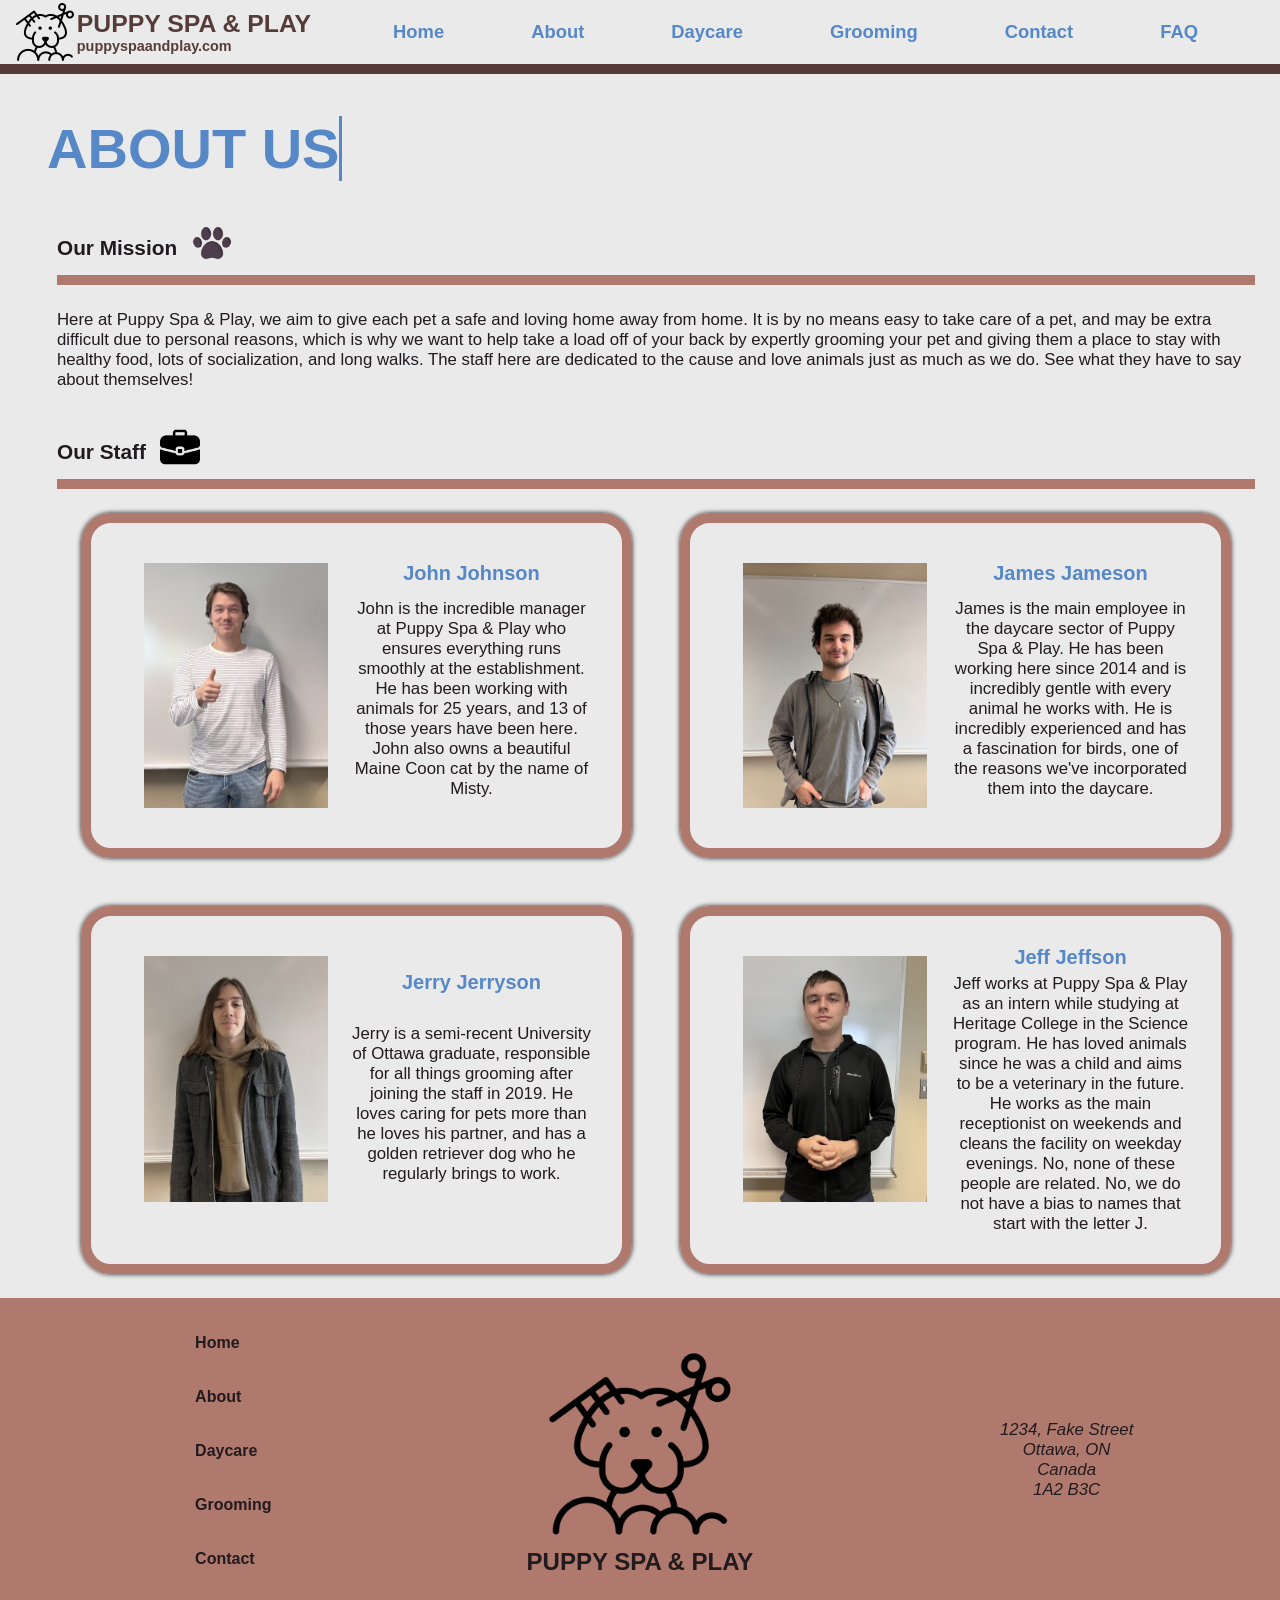
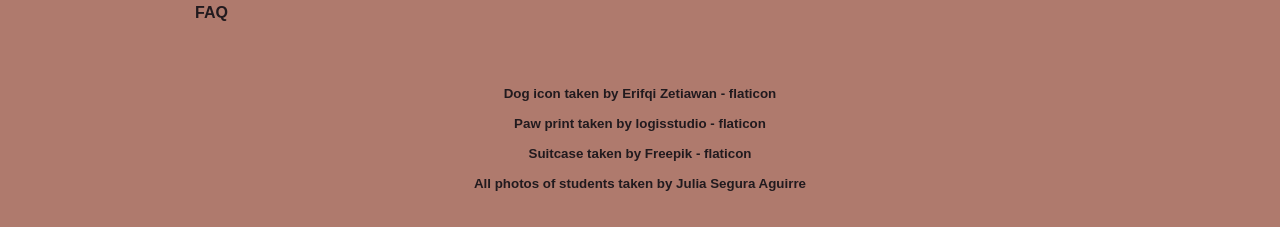
<file: about.html>
<!DOCTYPE html>
<html lang="en">
<head>
    <meta charset="UTF-8">
    <meta name="viewport" content="width=device-width, initial-scale=1.0">
    <link rel="stylesheet" href="./styles/site.css" type="text/css">
    <link rel="icon" href="favicon.ico" type="image/x-icon">
    <title>Puppy Spa & Play - About Us</title>
</head>
<body>
    <div id="topBar"> 
        <header>
            <img class="logo" src="./images/DogLogo.png" alt="Dog caricature being bathed" width="64" height="64">
            <div>
                <h1>PUPPY SPA & PLAY</h1>
                <h2>puppyspaandplay.com</h2>
            </div>
        </header>
        <nav>
            <ul>
                <li><a href="./index.html">Home</a></li>
                <li><a href="./about.html">About</a></li>
                <li><a href="./daycare.html">Daycare</a></li>
                <li><a href="./grooming.html">Grooming</a></li>
                <li><a href="./contact.html">Contact</a></li>
                <li><a href="./questions.html">FAQ</a></li>
            </ul>
        </nav>
        </div>
    <div class="typewriter">
        <h2 id="title" class="typewriter">ABOUT US</h2>
    </div>
    <main id="about">
        <section>
            <h3>Our Mission</h3>
            <img src="images/PawPrint.png" alt="A paw print" class="icon">
            <p>Here at Puppy Spa & Play, we aim to give each pet a safe and loving home away from home. 
                It is by no means easy to take care of a pet, and may be extra difficult due to personal reasons, 
                which is why we want to help take a load off of your back by expertly grooming your pet 
                and giving them a place to stay with healthy food, lots of socialization, and long walks. 
                The staff here are dedicated to the cause and love animals just as much as we do. 
                See what they have to say about themselves!</p>
        </section>
        <section>
            <div>
                <h3>Our Staff</h3>
                <img src="images/Suitcase.png" alt="a rectangular suitcase" class="icon">
            </div>
            <div class="staff">
                <h4>John Johnson</h4>
                <img src="images/John.jpeg" alt="A computer science student from cegep Heritage">
                <p>John is the incredible manager at Puppy Spa & Play who ensures everything runs smoothly at 
                    the establishment. He has been working with animals for 25 years, and 13 of those years 
                    have been here. John also owns a beautiful Maine Coon cat by the name of Misty.</p>
            </div>
            <div class="staff">
                <h4>James Jameson</h4>
                <img src="images/James.jpeg" alt="A computer science student from cegep Heritage">
                <p>James is the main employee in the daycare sector of Puppy Spa & Play. 
                    He has been working here since 2014 and is incredibly gentle with every animal 
                    he works with. He is incredibly experienced and has a fascination for birds, one 
                    of the reasons we've incorporated them into the daycare.</p>
            </div>
            <div class="staff">
                <h4>Jerry Jerryson</h4>
                <img src="images/Jerry.jpeg" alt="A computer science student from cegep Heritage">
                <p>Jerry is a semi-recent University of Ottawa graduate, responsible for all things 
                    grooming after joining the staff in 2019. He loves caring for pets more than he 
                    loves his partner, and has a golden retriever dog who he regularly brings to work.</p>
            </div>
            <div class="staff">
                <h4>Jeff Jeffson</h4>
                <img src="images/Jeff.jpeg" alt="A computer science student from cegep Heritage">
                <p>Jeff works at Puppy Spa & Play as an intern while studying at Heritage College in the 
                    Science program. He has loved animals since he was a child and aims to be a veterinary 
                    in the future. He works as the main receptionist on weekends and cleans the facility on 
                    weekday evenings. No, none of these people are related. No, we do not have a bias to names 
                    that start with the letter J.</p>
            </div>
        </section>
    </main>
    <footer class="gridByThree">
        <nav>
            <ul>
                <li><a href="./index.html">Home</a></li>
                <li><a href="./about.html">About</a></li>
                <li><a href="./daycare.html">Daycare</a></li>
                <li><a href="./grooming.html">Grooming</a></li>
                <li><a href="./contact.html">Contact</a></li>
                <li><a href="./questions.html">FAQ</a></li>
            </ul>
        </nav>
        <div>
            <img src="./images/DogLogo.png" alt="Dog caricature being bathed" width="200" height="200">
            <h2>PUPPY SPA & PLAY</h2>
        </div>
        <address>
            <p>
                1234, Fake Street<br>
                Ottawa, ON<br>
                Canada<br>
                1A2 B3C
            </p>
        </address>
        <small>
            <a href="https://www.flaticon.com/free-icon/dog_13702699">Dog icon taken by Erifqi Zetiawan - flaticon</a>
            <br><br>
            <a href="https://www.flaticon.com/free-icon/pets_9513711">Paw print taken by logisstudio - flaticon</a>
            <br><br>
            <a href="https://www.flaticon.com/free-icon/suitcase_903530">Suitcase taken by Freepik - flaticon</a>
            <br><br>
            All photos of students taken by Julia Segura Aguirre
        </small>
    </footer>
</body>
</html>
</file>
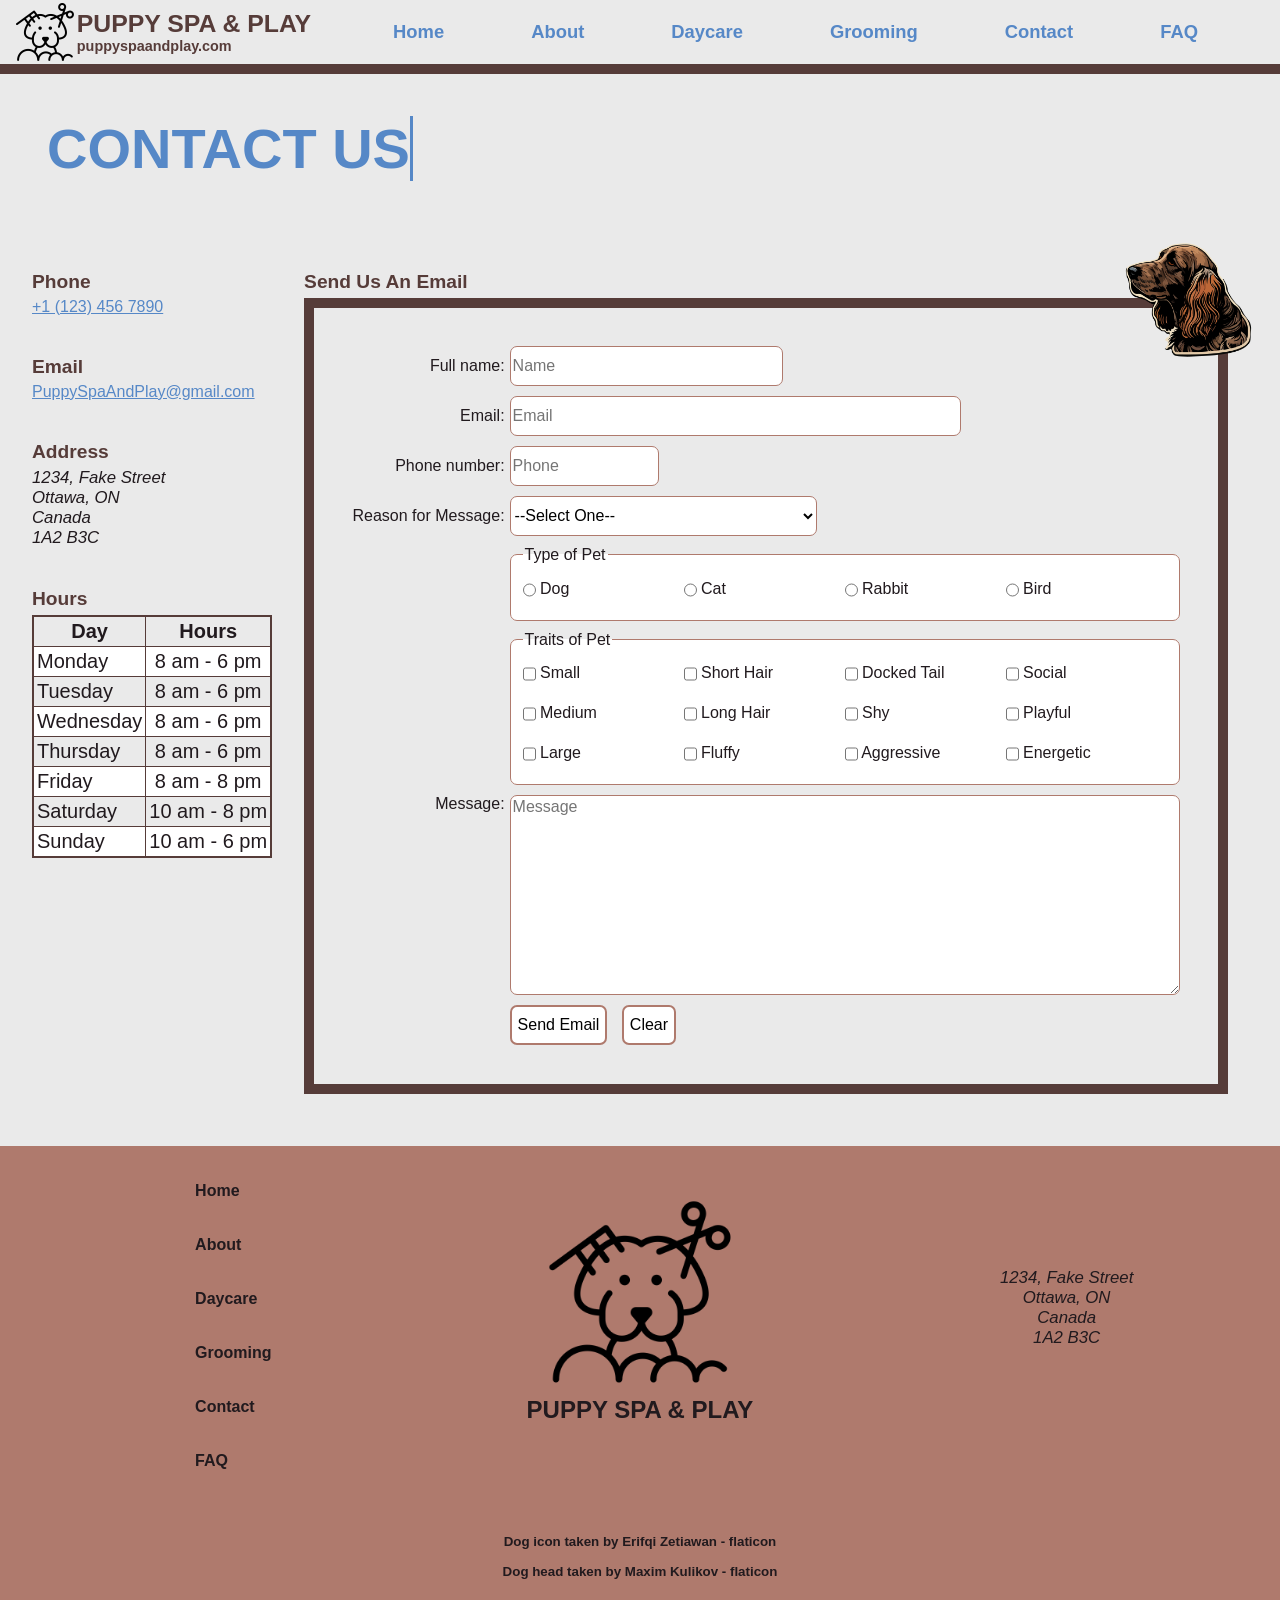
<file: contact.html>
<!DOCTYPE html>
<html lang="en">
<head>
    <meta charset="UTF-8">
    <meta name="viewport" content="width=device-width, initial-scale=1.0">
    <link rel="stylesheet" href="./styles/site.css" type="text/css">
    <link rel="icon" href="favicon.ico" type="image/x-icon">
    <title>Puppy Spa & Play - Conact Us</title>
</head>
<body>
    <div id="topBar"> 
        <header>
            <img class="logo" src="./images/DogLogo.png" alt="Dog caricature being bathed" width="64" height="64">
            <div>
                <h1>PUPPY SPA & PLAY</h1>
                <h2>puppyspaandplay.com</h2>
            </div>
        </header>
        <nav>
            <ul>
                <li><a href="./index.html">Home</a></li>
                <li><a href="./about.html">About</a></li>
                <li><a href="./daycare.html">Daycare</a></li>
                <li><a href="./grooming.html">Grooming</a></li>
                <li><a href="./contact.html">Contact</a></li>
                <li><a href="./questions.html">FAQ</a></li>
            </ul>
        </nav>
        </div>
    <div class="typewriter">
        <h2 id="title">CONTACT US</h2>
    </div>
    <main id="contact">
        <div>
            <section class="gridByTwo">
                <div>
                    <h4>Phone</h4>
                    <a href="tel:123-456-7890">+1 (123) 456 7890</a>
                </div>

                <div>
                    <h4>Email</h4>
                    <a href="mailto:PuppySpaAndPlay@gmail.com">PuppySpaAndPlay@gmail.com</a>
                </div>

                <div>
                    <h4>Address</h4>
                    <address>
                        <p>
                            1234, Fake Street<br>
                            Ottawa, ON<br>
                            Canada<br>
                            1A2 B3C
                        </p>
                    </address>
                </div>

                <div>
                    <h4>Hours</h4>
                    <table>
                        <tr>
                            <th>Day</th>
                            <th>Hours</th>
                        </tr>
                        <tr>
                            <td>Monday</td>
                            <td>8 am - 6 pm</td>
                        </tr>
                        <tr>
                            <td>Tuesday</td>
                            <td>8 am - 6 pm</td>
                        </tr>
                        <tr>
                            <td>Wednesday</td>
                            <td>8 am - 6 pm</td>
                        </tr>
                        <tr>
                            <td>Thursday</td>
                            <td>8 am - 6 pm</td>
                        </tr>
                        <tr>
                            <td>Friday</td>
                            <td>8 am - 8 pm</td>
                        </tr>
                        <tr>
                            <td>Saturday</td>
                            <td>10 am - 8 pm</td>
                        </tr>
                        <tr>
                            <td>Sunday</td>
                            <td>10 am - 6 pm</td>
                        </tr>
                    </table>
                </div>
            </section>

            <section>
                <h4>Send Us An Email</h4>
                <form method="get" action="#">
                    <label for="name">Full name</label>
                    <input type="text" name="name" id="name" size="30" maxlength="30" placeholder="Name">

                    <label for="email">Email</label>
                    <input type="email" name="email" id="email" size="50" maxlength="60" placeholder="Email">

                    <label for="phone">Phone number</label>
                    <input type="text" name="phone" id="phone" size="16" maxlength="16" placeholder="Phone">

                    <label for="reason">Reason for Message</label>
                    <select name="reason" id="reason">
                        <option>--Select One--</option>
                        <optgroup label="Booking">
                            <option value="grooming">Booking an appointment for grooming</option>
                            <option value="daycare">Booking an appointment for daycare</option>
                            <option value="cancel">Cancellation</option>
                        </optgroup>

                        <optgroup label="Questions/Concerns">
                            <option value="breed">Clarifying if a pet breed is accepted</option>
                            <option value="allergy">Pet allergies/accommodations</option>
                            <option value="private">Private rooms</option>
                            <option value="other">Other</option>
                        </optgroup>
                    </select>

                    <fieldset>
                        <legend>Type of Pet</legend>
                        <div>
                            <input type="radio" name="pet" id="dog">
                            <label for="dog">Dog</label>
                        </div>
                        <div>
                            <input type="radio" name="pet" id="cat">
                            <label for="cat">Cat</label>
                        </div>
                        <div>
                            <input type="radio" name="pet" id="rabbit">
                            <label for="rabbit">Rabbit</label>
                        </div>
                        <div>
                            <input type="radio" name="pet" id="bird">
                            <label for="bird">Bird</label>
                        </div>
                    </fieldset>

                    <fieldset>
                        <legend>Traits of Pet</legend>
                        <div>
                            <input type="checkbox" name="traits" id="small">
                            <label for="small">Small</label>
                            <br>
                            <input type="checkbox" name="traits" id="med">
                            <label for="med">Medium</label>
                            <br>
                            <input type="checkbox" name="traits" id="large">
                            <label for="large">Large</label>
                        </div>
                        <div>
                            <input type="checkbox" name="traits" id="short">
                            <label for="short">Short Hair</label>
                            <br>
                            <input type="checkbox" name="traits" id="long">
                            <label for="long">Long Hair</label>
                            <br>
                            <input type="checkbox" name="traits" id="fluffy">
                            <label for="fluffy">Fluffy</label>
                        </div>
                        <div>
                            <input type="checkbox" name="traits" id="tail">
                            <label for="tail">Docked Tail</label>
                            <br>
                            <input type="checkbox" name="traits" id="shy">
                            <label for="shy">Shy</label>
                            <br>
                            <input type="checkbox" name="traits" id="agro">
                            <label for="agro">Aggressive</label>
                        </div>
                        <div>
                            <input type="checkbox" name="traits" id="social">
                            <label for="social">Social</label>
                            <br>
                            <input type="checkbox" name="traits" id="play">
                            <label for="play">Playful</label>
                            <br>
                            <input type="checkbox" name="traits" id="energy">
                            <label for="energy">Energetic</label>
                        </div>
                    </fieldset>

                    <label for="message">Message</label>
                    <textarea name="message" id="message" placeholder="Message"></textarea>

                    <div id="actions">
                        <input type="submit" value="Send Email">
                        <input type="reset" value="Clear">
                    </div>
                </form>
                <img src="images/DogHead.png" alt="The head of a brown dog.">
            </section>
        </div>
    </main>
    <footer class="gridByThree">
        <nav>
            <ul>
                <li><a href="./index.html">Home</a></li>
                <li><a href="./about.html">About</a></li>
                <li><a href="./daycare.html">Daycare</a></li>
                <li><a href="./grooming.html">Grooming</a></li>
                <li><a href="./contact.html">Contact</a></li>
                <li><a href="./questions.html">FAQ</a></li>
            </ul>
        </nav>
        <div>
            <img src="./images/DogLogo.png" alt="Dog caricature being bathed" width="200" height="200">
            <h2>PUPPY SPA & PLAY</h2>
        </div>
        <address>
            <p>
                1234, Fake Street<br>
                Ottawa, ON<br>
                Canada<br>
                1A2 B3C
            </p>
        </address>
        <small>
            <a href="https://www.flaticon.com/free-icon/dog_13702699">Dog icon taken by Erifqi Zetiawan - flaticon</a>
            <br><br>
            <a href="https://www.flaticon.com/free-icon/dog_15996291">Dog head taken by Maxim Kulikov - flaticon</a>
        </small>
    </footer>
</body>
</html>
</file>
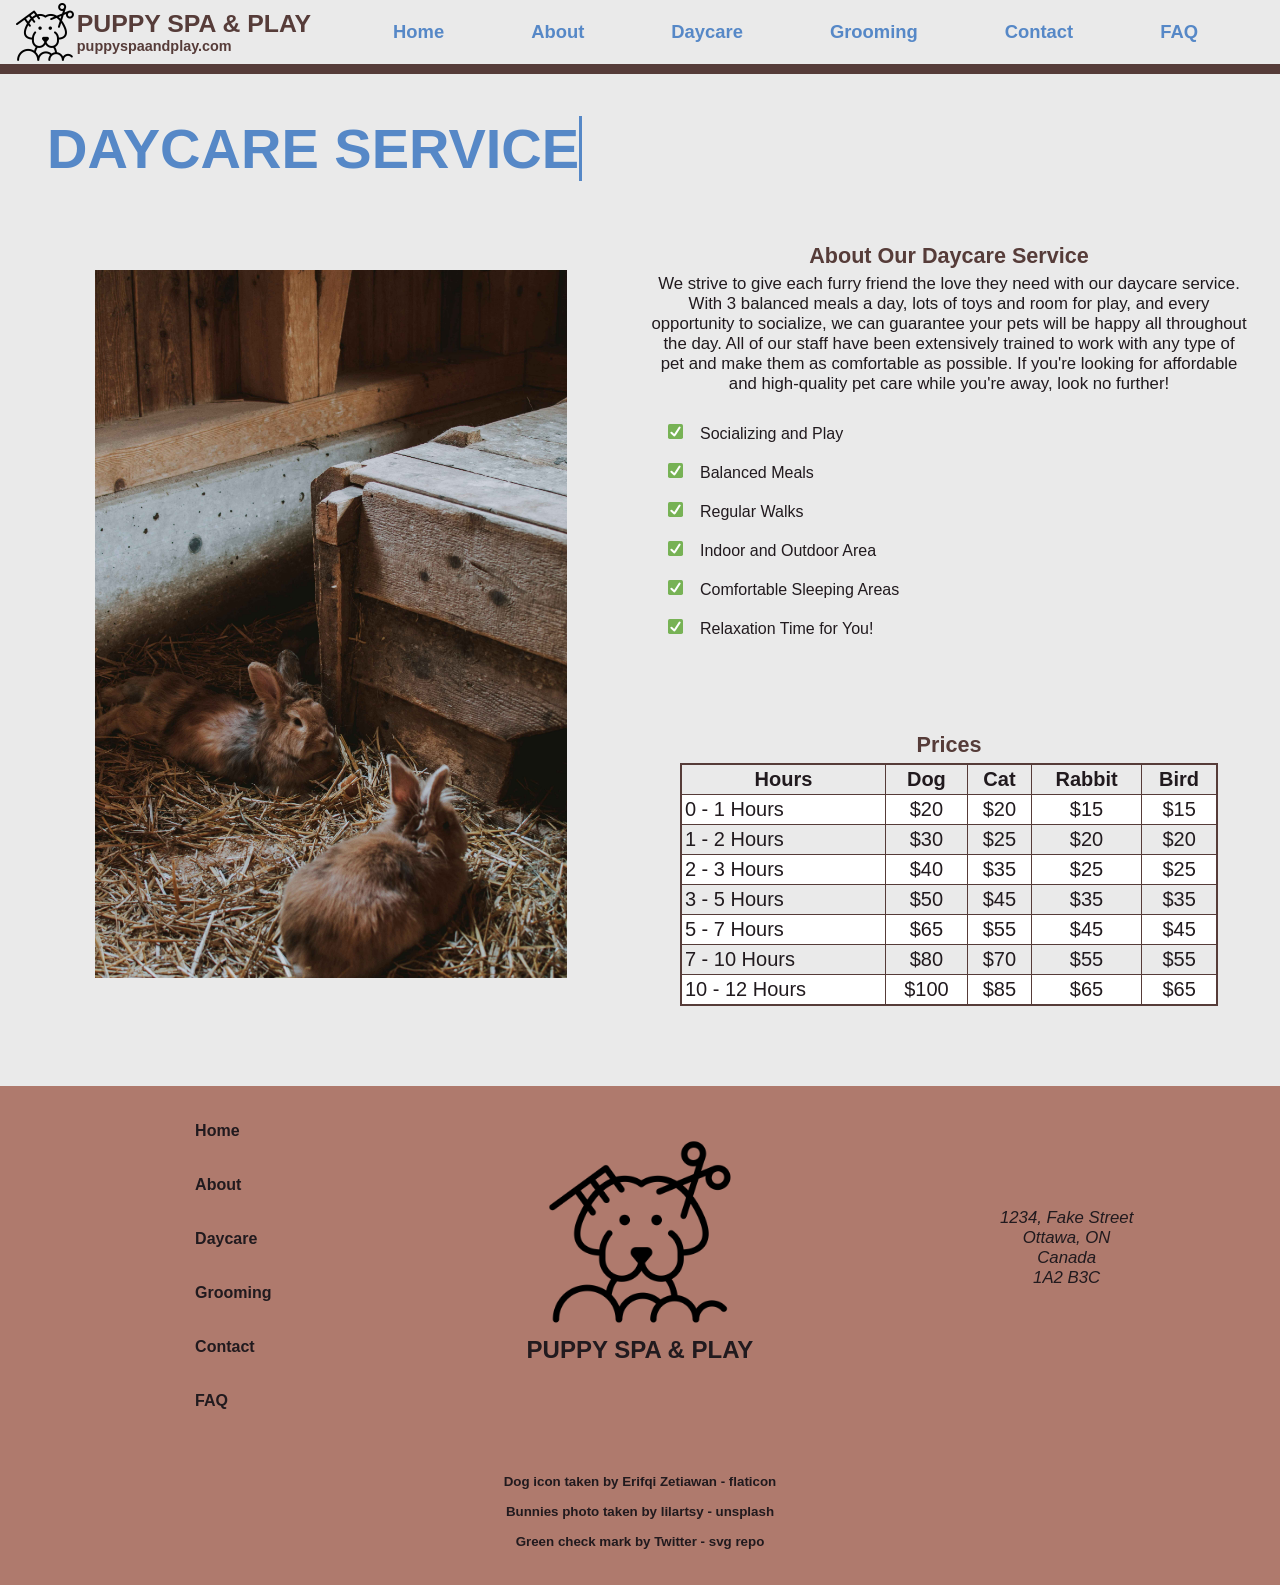
<file: daycare.html>
<!DOCTYPE html>
<html lang="en">
<head>
    <meta charset="UTF-8">
    <meta name="viewport" content="width=device-width, initial-scale=1.0">
    <link rel="stylesheet" href="./styles/site.css" type="text/css">
    <link rel="icon" href="favicon.ico" type="image/x-icon">
    <title>Puppy Spa & Play - Daycare</title>
</head>
<body>
    <div id="topBar"> 
        <header>
            <img class="logo" src="./images/DogLogo.png" alt="Dog caricature being bathed" width="64" height="64">
            <div>
                <h1>PUPPY SPA & PLAY</h1>
                <h2>puppyspaandplay.com</h2>
            </div>
        </header>
        <nav>
            <ul>
                <li><a href="./index.html">Home</a></li>
                <li><a href="./about.html">About</a></li>
                <li><a href="./daycare.html">Daycare</a></li>
                <li><a href="./grooming.html">Grooming</a></li>
                <li><a href="./contact.html">Contact</a></li>
                <li><a href="./questions.html">FAQ</a></li>
            </ul>
        </nav>
        </div>
    <div class="typewriter">
        <h2 id="title">DAYCARE SERVICE</h2>
    </div>
    <main id="daycare" class="gridByTwo services">
            <section>
                <h4>About Our Daycare Service</h4>
                <p>
                    We strive to give each furry friend the love they need with our daycare service. With 3 
                    balanced meals a day, lots of toys and room for play, and every opportunity to socialize, 
                    we can guarantee your pets will be happy all throughout the day. All of our staff have been 
                    extensively trained to work with any type of pet and make them as comfortable as possible. 
                    If you're looking for affordable and high-quality pet care while you're away, look no further!
                </p>
                <ul>
                    <li>Socializing and Play</li>
                    <li>Balanced Meals</li>
                    <li>Regular Walks</li>
                    <li>Indoor and Outdoor Area</li>
                    <li>Comfortable Sleeping Areas</li>
                    <li>Relaxation Time for You!</li>
                </ul>
            </section>
            <img src="./images/TwoRabbits.jpg" alt="Two rabbits lying down in a pen together." class="media">
            <section>
                <h4>Prices</h4>
                <table class="prices">
                    <tr>
                        <th>Hours</th>
                        <th>Dog</th>
                        <th>Cat</th>
                        <th>Rabbit</th>
                        <th>Bird</th>
                    </tr>
                    <tr>
                        <td>0 - 1 Hours</td>
                        <td>$20</td>
                        <td>$20</td>
                        <td>$15</td>
                        <td>$15</td>
                    </tr>
                    <tr>
                        <td>1 - 2 Hours</td>
                        <td>$30</td>
                        <td>$25</td>
                        <td>$20</td>
                        <td>$20</td>
                    </tr>
                    <tr>
                        <td>2 - 3 Hours</td>
                        <td>$40</td>
                        <td>$35</td>
                        <td>$25</td>
                        <td>$25</td>
                    </tr>
                    <tr>
                        <td>3 - 5 Hours</td>
                        <td>$50</td>
                        <td>$45</td>
                        <td>$35</td>
                        <td>$35</td>
                    </tr>
                    <tr>
                        <td>5 - 7 Hours</td>
                        <td>$65</td>
                        <td>$55</td>
                        <td>$45</td>
                        <td>$45</td>
                    </tr>
                    <tr>
                        <td>7 - 10 Hours</td>
                        <td>$80</td>
                        <td>$70</td>
                        <td>$55</td>
                        <td>$55</td>
                    </tr>
                    <tr>
                        <td>10 - 12 Hours</td>
                        <td>$100</td>
                        <td>$85</td>
                        <td>$65</td>
                        <td>$65</td>
                    </tr>
                </table>
            </section>
    </main>
    <footer class="gridByThree">
        <nav>
            <ul>
                <li><a href="./index.html">Home</a></li>
                <li><a href="./about.html">About</a></li>
                <li><a href="./daycare.html">Daycare</a></li>
                <li><a href="./grooming.html">Grooming</a></li>
                <li><a href="./contact.html">Contact</a></li>
                <li><a href="./questions.html">FAQ</a></li>
            </ul>
        </nav>
        <div>
            <img src="./images/DogLogo.png" alt="Dog caricature being bathed" width="200" height="200">
            <h2>PUPPY SPA & PLAY</h2>
        </div>
        <address>
            <p>
                1234, Fake Street<br>
                Ottawa, ON<br>
                Canada<br>
                1A2 B3C
            </p>
        </address>
        <small>
            <a href="https://www.flaticon.com/free-icon/dog_13702699">Dog icon taken by Erifqi Zetiawan - flaticon</a>
            <br><br>
            <a href="https://unsplash.com/photos/brown-rabbit-yhAp4vsWk9Y">Bunnies photo taken by lilartsy - unsplash</a>
            <br><br>
            <a href="https://www.svgrepo.com/svg/404946/check-mark-button">Green check mark by Twitter - svg repo</a>
        </small>
    </footer>
</body>
</html>
</file>
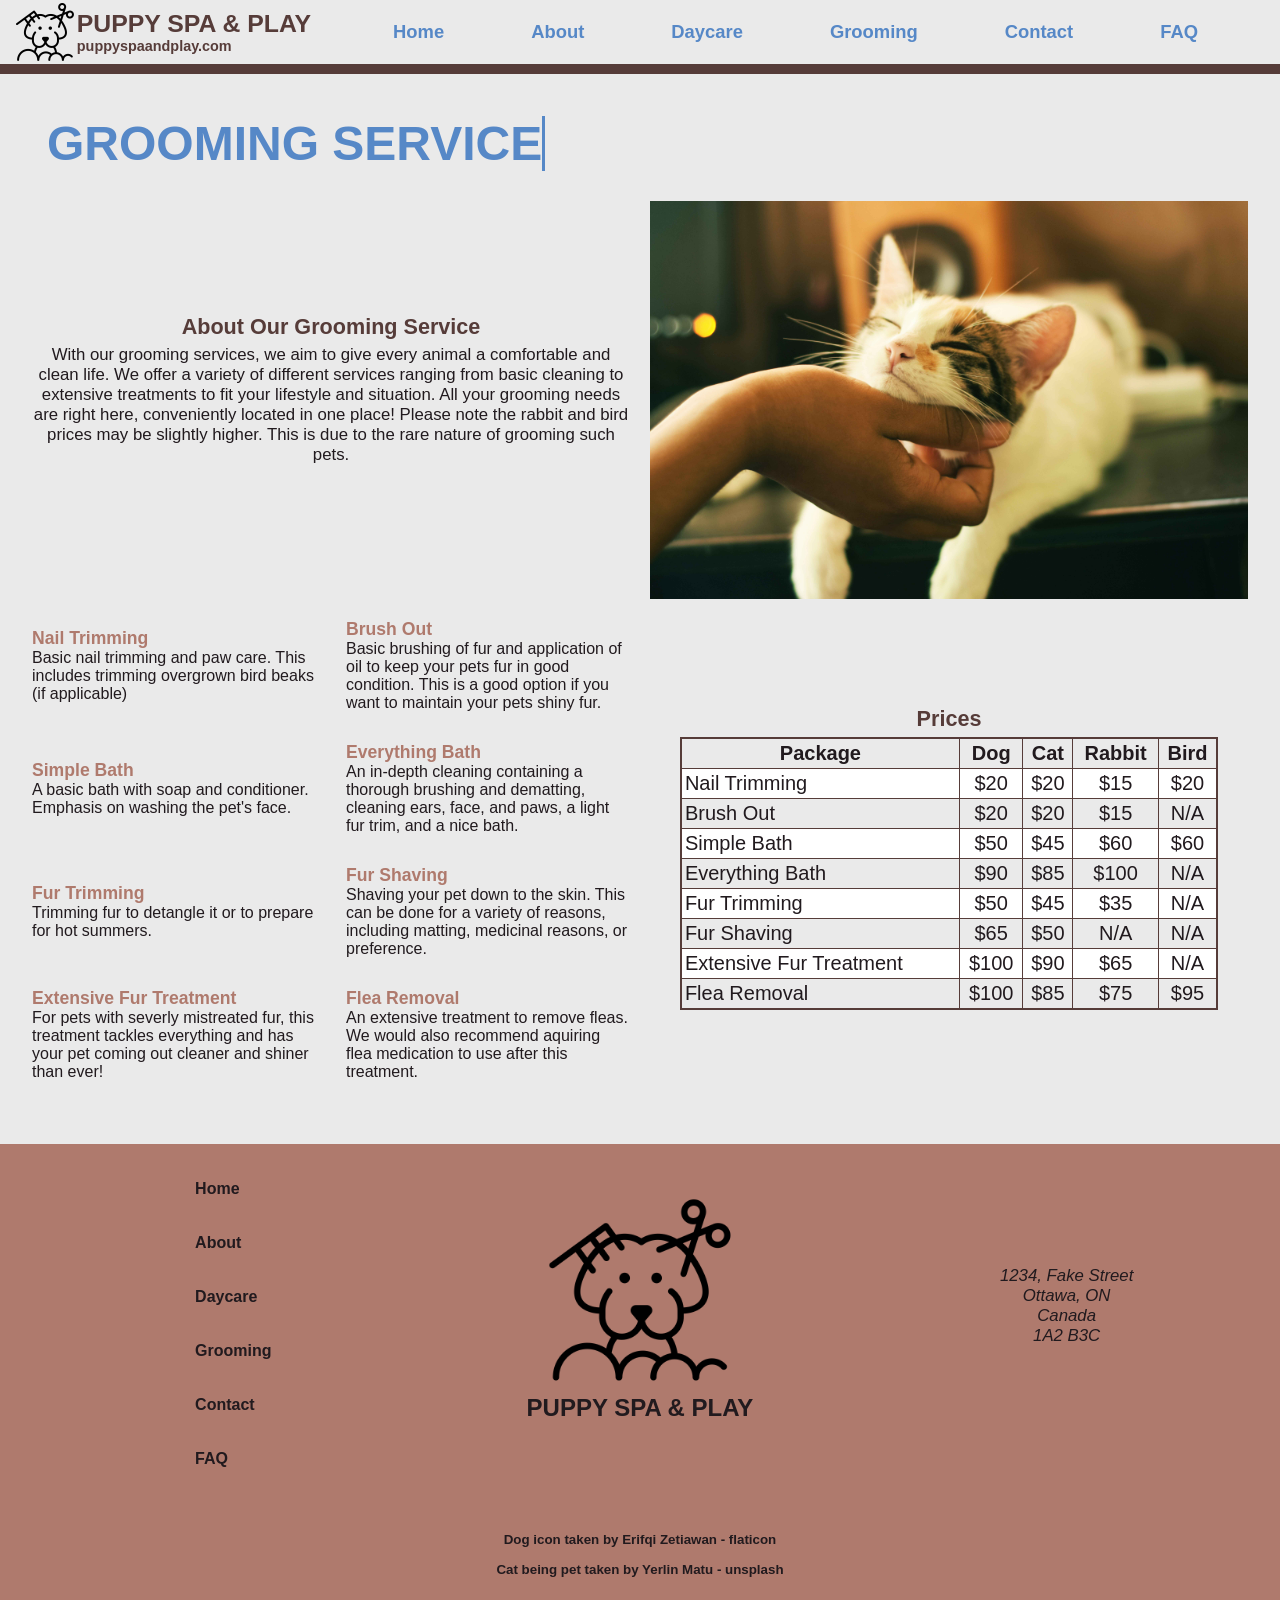
<file: grooming.html>
<!DOCTYPE html>
<html lang="en">
<head>
    <meta charset="UTF-8">
    <meta name="viewport" content="width=device-width, initial-scale=1.0">
    <link rel="stylesheet" href="./styles/site.css" type="text/css">
    <link rel="icon" href="favicon.ico" type="image/x-icon">
    <title>Puppy Spa & Play - Grooming</title>
</head>
<body>
    <div id="topBar"> 
        <header>
            <img class="logo" src="./images/DogLogo.png" alt="Dog caricature being bathed" width="64" height="64">
            <div>
                <h1>PUPPY SPA & PLAY</h1>
                <h2>puppyspaandplay.com</h2>
            </div>
        </header>
        <nav>
            <ul>
                <li><a href="./index.html">Home</a></li>
                <li><a href="./about.html">About</a></li>
                <li><a href="./daycare.html">Daycare</a></li>
                <li><a href="./grooming.html">Grooming</a></li>
                <li><a href="./contact.html">Contact</a></li>
                <li><a href="./questions.html">FAQ</a></li>
            </ul>
        </nav>
        </div>
    <div class="typewriter">
        <h2 id="title" class="tooBig">GROOMING SERVICE</h2>
    </div>
    <main id="grooming" class="gridByTwo services">
        <section>
            <h4>About Our Grooming Service</h4>
            <p>
                With our grooming services, we aim to give every animal a comfortable and clean life. 
                We offer a variety of different services ranging from basic cleaning to extensive 
                treatments to fit your lifestyle and situation. All your grooming needs are right here, 
                conveniently located in one place! Please note the rabbit and bird prices may be slightly higher. 
                This is due to the rare nature of grooming such pets.
            </p>
        </section>
        <dl class="gridByTwo">
            <div>
                <dt>Nail Trimming</dt>
                <dd>Basic nail trimming and paw care. This includes trimming 
                    overgrown bird beaks (if applicable)</dd>
            </div>

            <div>
                <dt>Brush Out</dt>
                <dd>Basic brushing of fur and application of oil to keep your 
                    pets fur in good condition. This is a good option if you 
                    want to maintain your pets shiny fur.</dd>
            </div>

            <div>
                <dt>Simple Bath</dt>
                <dd>A basic bath with soap and conditioner. Emphasis on washing 
                    the pet's face.</dd>
            </div>

            <div>
                <dt>Everything Bath</dt>
                <dd>An in-depth cleaning containing a thorough brushing and dematting, 
                    cleaning ears, face, and paws, a light fur trim, and a nice bath.</dd>
            </div>

            <div>
                <dt>Fur Trimming</dt>
                <dd>Trimming fur to detangle it or to prepare for hot summers.</dd>
            </div>

            <div>
                <dt>Fur Shaving</dt>
                <dd>Shaving your pet down to the skin. This can be done for a variety 
                    of reasons, including matting, medicinal reasons, or preference.</dd>
            </div>

            <div>
                <dt>Extensive Fur Treatment</dt>
                <dd>For pets with severly mistreated fur, this treatment tackles 
                    everything and has your pet coming out cleaner and shiner than ever!</dd>
            </div>

            <div>
                <dt>Flea Removal</dt>
                <dd>An extensive treatment to remove fleas. We would also recommend 
                    aquiring flea medication to use after this treatment.</dd>
            </div>
        </dl>
        <img src="images/PettedCat.jpg" alt="A cat being pet" class="media">
        <section>
            <h4>Prices</h4>
            <table class="prices">
                <tr>
                    <th>Package</th>
                    <th>Dog</th>
                    <th>Cat</th>
                    <th>Rabbit</th>
                    <th>Bird</th>
                </tr>
                <tr>
                    <td>Nail Trimming</td>
                    <td>$20</td>
                    <td>$20</td>
                    <td>$15</td>
                    <td>$20</td>
                </tr>
                <tr>
                    <td>Brush Out</td>
                    <td>$20</td>
                    <td>$20</td>
                    <td>$15</td>
                    <td>N/A</td>
                </tr>
                <tr>
                    <td>Simple Bath</td>
                    <td>$50</td>
                    <td>$45</td>
                    <td>$60</td>
                    <td>$60</td>
                </tr>
                <tr>
                    <td>Everything Bath</td>
                    <td>$90</td>
                    <td>$85</td>
                    <td>$100</td>
                    <td>N/A</td>
                </tr>
                <tr>
                    <td>Fur Trimming</td>
                    <td>$50</td>
                    <td>$45</td>
                    <td>$35</td>
                    <td>N/A</td>
                </tr>
                <tr>
                    <td>Fur Shaving</td>
                    <td>$65</td>
                    <td>$50</td>
                    <td>N/A</td>
                    <td>N/A</td>
                </tr>
                <tr>
                    <td>Extensive Fur Treatment</td>
                    <td>$100</td>
                    <td>$90</td>
                    <td>$65</td>
                    <td>N/A</td>
                </tr>
                <tr>
                    <td>Flea Removal</td>
                    <td>$100</td>
                    <td>$85</td>
                    <td>$75</td>
                    <td>$95</td>
                </tr>
            </table>
        </section>
    </main>
    <footer class="gridByThree">
        <nav>
            <ul>
                <li><a href="./index.html">Home</a></li>
                <li><a href="./about.html">About</a></li>
                <li><a href="./daycare.html">Daycare</a></li>
                <li><a href="./grooming.html">Grooming</a></li>
                <li><a href="./contact.html">Contact</a></li>
                <li><a href="./questions.html">FAQ</a></li>
            </ul>
        </nav>
        <div>
            <img src="./images/DogLogo.png" alt="Dog caricature being bathed" width="200" height="200">
            <h2>PUPPY SPA & PLAY</h2>
        </div>
        <address>
            <p>
                1234, Fake Street<br>
                Ottawa, ON<br>
                Canada<br>
                1A2 B3C
            </p>
        </address>
        <small>
            <a href="https://www.flaticon.com/free-icon/dog_13702699">Dog icon taken by Erifqi Zetiawan - flaticon</a>
            <br><br>
            <a href="https://unsplash.com/photos/shallow-focus-photography-of-white-and-brown-cat-GtwiBmtJvaU">Cat being pet taken by Yerlin Matu - unsplash</a>
        </small>
    </footer>
</body>
</html>
</file>
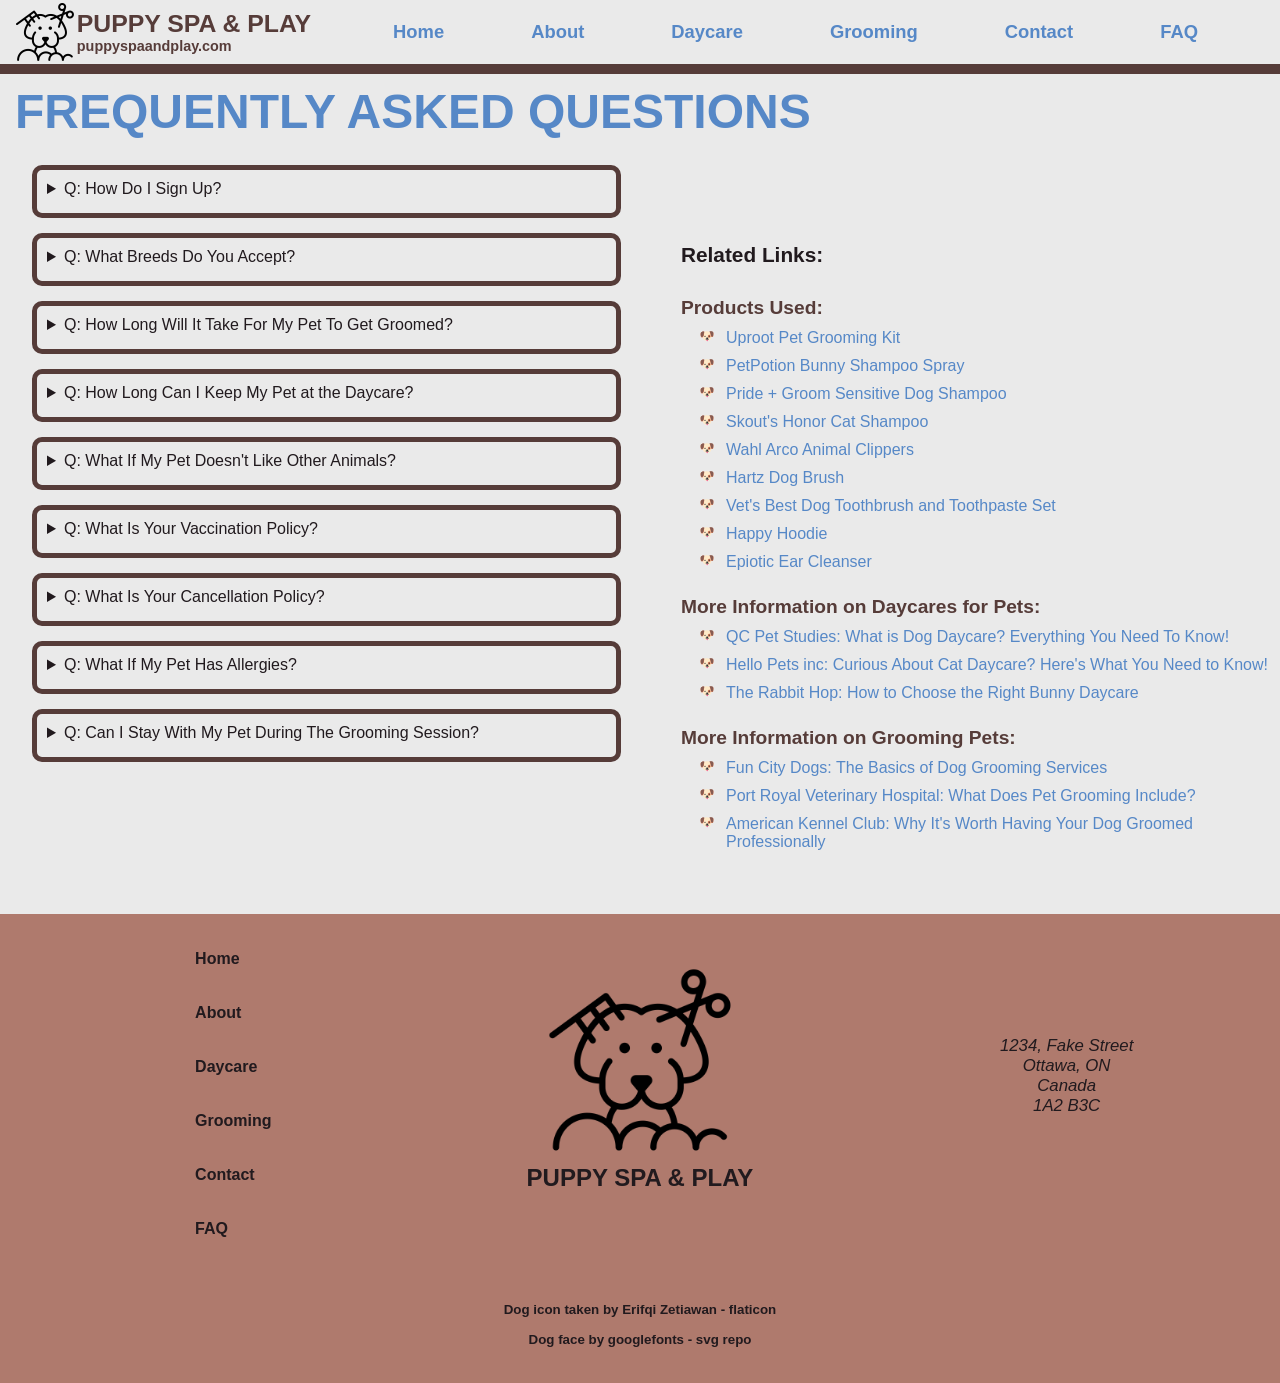
<file: questions.html>
<!DOCTYPE html>
<html lang="en">
<head>
    <meta charset="UTF-8">
    <meta name="viewport" content="width=device-width, initial-scale=1.0">
    <link rel="stylesheet" href="./styles/site.css" type="text/css">
    <link rel="icon" href="favicon.ico" type="image/x-icon">
    <title>Puppy Spa & Play - FAQ</title>
</head>
<body>
    <div id="topBar"> 
        <header>
            <img class="logo" src="./images/DogLogo.png" alt="Dog caricature being bathed" width="64" height="64">
            <div>
                <h1>PUPPY SPA & PLAY</h1>
                <h2>puppyspaandplay.com</h2>
            </div>
        </header>
        <nav>
            <ul>
                <li><a href="./index.html">Home</a></li>
                <li><a href="./about.html">About</a></li>
                <li><a href="./daycare.html">Daycare</a></li>
                <li><a href="./grooming.html">Grooming</a></li>
                <li><a href="./contact.html">Contact</a></li>
                <li><a href="./questions.html">FAQ</a></li>
            </ul>
        </nav>
        </div>
    <h2 id="title" class="tooBig">FREQUENTLY ASKED QUESTIONS</h2>
    <main id="faq" class="gridByTwo">
        <details>
            <summary>How Do I Sign Up?</summary>
            You can book an appointment with us by phone or email. We will get back to you within one business day. 
            You can also come in during business hours to make an appointment. We do not accept walk-ins.
        </details>

        <details>
            <summary>What Breeds Do You Accept?</summary>
            For both our daycare and grooming services, we accept almost any dog, cat, rabbit, or bird breed that is not banned 
            in Canada. If you want to know if your personal pet is accepted, please <a href="contact.html">contact us</a>.
        </details>

        <details>
            <summary>How Long Will It Take For My Pet To Get Groomed?</summary>
            Depending on the breed and package, it can take between 15 minutes and 2 hours. A staff member will let you 
            of the proper estimation before your appointment.
        </details>

        <details>
            <summary>How Long Can I Keep My Pet at the Daycare?</summary>
            You can keep your pet in the daycare for any specified amount of time between 8 am and 6 pm. For an additional 
            price, accommodations can be made if your pet must be cared for outside of those hours. If you fail to receive 
            your pet within 15 minutes of your booked time, you will be charged a penalty of $30 per hour.
        </details>

        <details>
            <summary>What If My Pet Doesn't Like Other Animals?</summary>
            Pets are automatically separated by animal type when placed in the daycare. There are a limited amount of 
            private rooms for pets who do not get along with other animals, but if possible, they would be grouped with 
            their animal type. Please <a href="contact.html">contact us</a> for more information about private rooms, their 
            availability, and if your pet is eligible to be in a private room.
        </details>

        <details>
            <summary>What Is Your Vaccination Policy?</summary>
            For our grooming services, we require at the very least proof of vaccination for rabies for cats and dogs. 
            For our daycare services, we require your pet be up to date with all their vaccinations with proof from their vet. 
            For this reason, we don't accept animals under 6 months old.
        </details>

        <details>
            <summary>What Is Your Cancellation Policy?</summary>
            You are free to cancel a grooming or daycare service and gain a full refund 24 hours before your appointment. 
            If you cancel within 24 hours, you will be granted a refund but charged a penalty fee of $20.
        </details>

        <details>
            <summary>What If My Pet Has Allergies?</summary>
            With notice, you are welcome to bring your own products or food if you're worried about allergies or contamination. 
            For a small fee, we will make the accommodations for you if you let us know of any restrictions your pet may have.
        </details>

        <details>
            <summary>Can I Stay With My Pet During The Grooming Session?</summary>
            For sanitary reasons, it is recommended you wait outside during most grooming sessions. However, if your package 
            does not include bathing your pet, you are welcome to stay with your pet during their session.
        </details>

        <section>
            <h3>Related Links:</h3>

            <h4>Products Used:</h4>
            <ul>
                <li><a href="https://uprootclean.com/products/uproot-pet-grooming-kit-cordless" target="_blank">Uproot Pet Grooming Kit</a></li>
                <li><a href="https://www.petpotion.com/products/calm-all-natural-no-rinse-waterless-spray-bath-for-bunnies-5-5-oz" target="_blank">PetPotion Bunny Shampoo Spray</a></li>
                <li><a href="https://prideandgroom.com/products/the-sensitive-one-dog-shampoo?variant=39978784522409" target="_blank">Pride + Groom Sensitive Dog Shampoo</a></li>
                <li><a href="https://www.petvalu.ca/product/skouts-honor-probiotic-honeysuckle-shampoo-conditioner/SCM14142" target="_blank">Skout's Honor Cat Shampoo</a></li>
                <li><a href="https://ca.wahl.com/products/arco-clipper-purple-with-paw-print-59156" target="_blank">Wahl Arco Animal Clippers</a></li>
                <li><a href="https://www.hartz.com/product/hartz-groomers-best-combo-brush-for-dogs/" target="_blank">Hartz Dog Brush</a></li>
                <li><a href="https://vetsbest.com/products/dog-toothbrush-enzymatic-toothpaste-set" target="_blank">Vet's Best Dog Toothbrush and Toothpaste Set</a></li>
                <li><a href="https://happyhoodie.com/" target="_blank">Happy Hoodie</a></li>
                <li><a href="https://us.virbac.com/products/ear-health/epiotic-advanced-ear-cleanser" target="_blank">Epiotic Ear Cleanser</a></li>
            </ul>

            <h4>More Information on Daycares for Pets:</h4>
            <ul>
                <li><a href="https://www.qcpetstudies.com/blog/2022/12/what-is-dog-daycare-everything-you-need-to-know" target="_blank">QC Pet Studies: What is Dog Daycare? Everything You Need To Know!</a></li>
                <li><a href="https://www.hellopetsinc.com/cat-daycare-heres-what-you-need-to-know/" target="_blank">Hello Pets inc: Curious About Cat Daycare? Here's What You Need to Know!</a></li>
                <li><a href="https://therabbithop.com/how-to-choose-the-right-bunny-daycare/" target="_blank">The Rabbit Hop: How to Choose the Right Bunny Daycare</a></li>
            </ul>

            <h4>More Information on Grooming Pets:</h4>
            <ul>
                <li><a href="https://funcitydogs.com/the-basics-of-dog-grooming-services/" target="_blank">Fun City Dogs: The Basics of Dog Grooming Services</a></li>
                <li><a href="https://www.portroyalveterinaryhospital.com/what-does-pet-grooming-include" target="_blank">Port Royal Veterinary Hospital: What Does Pet Grooming Include?</a></li>
                <li><a href="https://www.akc.org/expert-advice/health/why-its-worth-having-your-dog-groomed-professionally/" target="_blank">American Kennel Club: Why It's Worth Having Your Dog Groomed Professionally</a></li>
            </ul>
        </section>
    </main>
    <footer class="gridByThree">
        <nav>
            <ul>
                <li><a href="./index.html">Home</a></li>
                <li><a href="./about.html">About</a></li>
                <li><a href="./daycare.html">Daycare</a></li>
                <li><a href="./grooming.html">Grooming</a></li>
                <li><a href="./contact.html">Contact</a></li>
                <li><a href="./questions.html">FAQ</a></li>
            </ul>
        </nav>
        <div>
            <img src="./images/DogLogo.png" alt="Dog caricature being bathed" width="200" height="200">
            <h2>PUPPY SPA & PLAY</h2>
        </div>
        <address>
            <p>
                1234, Fake Street<br>
                Ottawa, ON<br>
                Canada<br>
                1A2 B3C
            </p>
        </address>
        <small>
            <a href="https://www.flaticon.com/free-icon/dog_13702699">Dog icon taken by Erifqi Zetiawan - flaticon</a>
            <br><br>
            <a href="https://www.svgrepo.com/svg/396315/dog-face">Dog face by googlefonts - svg repo</a>
        </small>
    </footer>
</body>
</html>
</file>
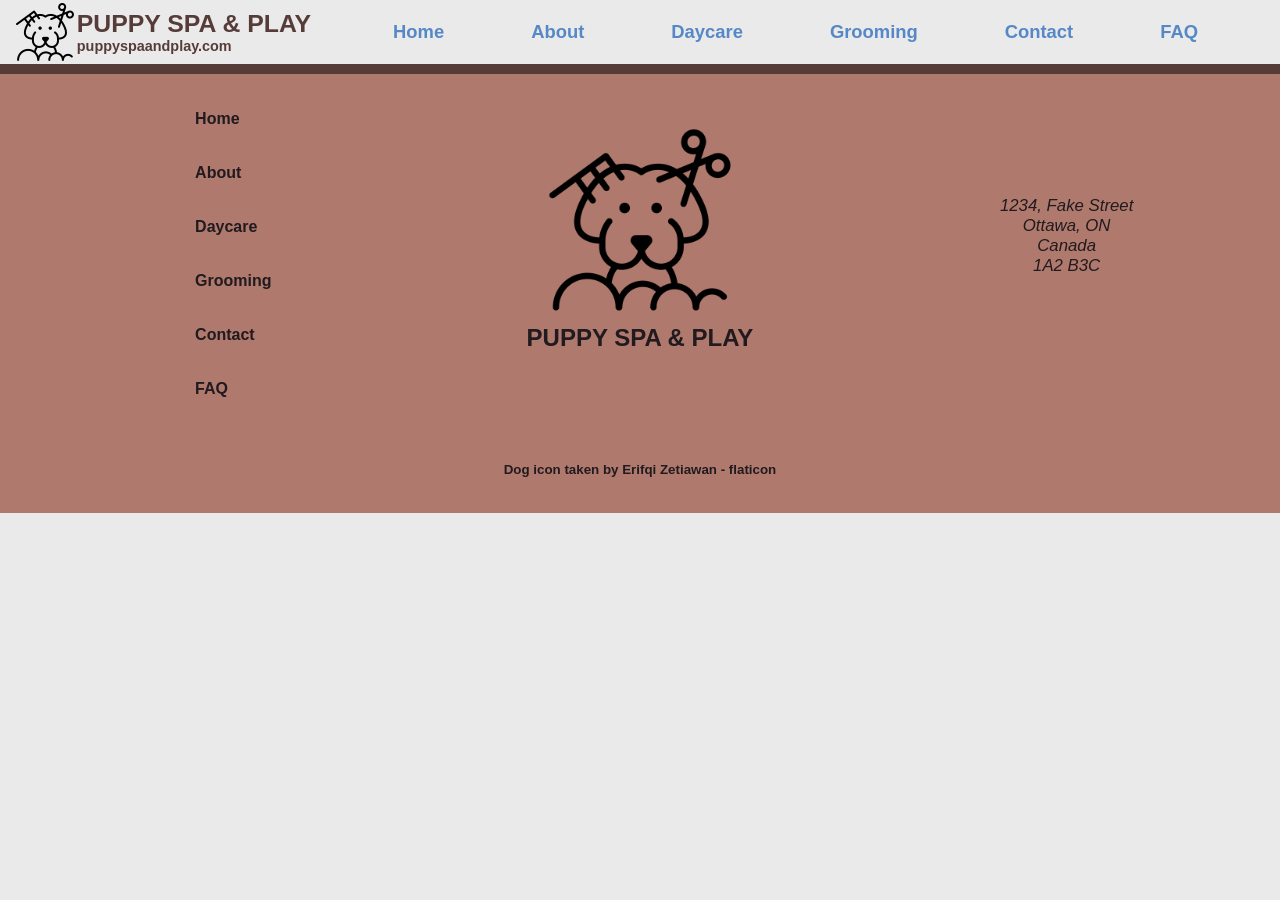
<file: template.html>
<!DOCTYPE html>
<html lang="en">
<head>
    <meta charset="UTF-8">
    <meta name="viewport" content="width=device-width, initial-scale=1.0">
    <link rel="stylesheet" href="./styles/site.css" type="text/css">
    <link rel="icon" href="favicon.ico" type="image/x-icon">
    <title>Puppy Spa & Play - [[Screen]]</title>
</head>
<body>
    <div id="topBar"> 
        <header>
            <img class="logo" src="./images/DogLogo.png" alt="Dog caricature being bathed" width="64" height="64">
            <div>
                <h1>PUPPY SPA & PLAY</h1>
                <h2>puppyspaandplay.com</h2>
            </div>
        </header>
        <nav>
            <ul>
                <li><a href="./index.html">Home</a></li>
                <li><a href="./about.html">About</a></li>
                <li><a href="./daycare.html">Daycare</a></li>
                <li><a href="./grooming.html">Grooming</a></li>
                <li><a href="./contact.html">Contact</a></li>
                <li><a href="./questions.html">FAQ</a></li>
            </ul>
        </nav>
        </div>
    <main></main>
    <footer class="gridByThree">
        <nav>
            <ul>
                <li><a href="./index.html">Home</a></li>
                <li><a href="./about.html">About</a></li>
                <li><a href="./daycare.html">Daycare</a></li>
                <li><a href="./grooming.html">Grooming</a></li>
                <li><a href="./contact.html">Contact</a></li>
                <li><a href="./questions.html">FAQ</a></li>
            </ul>
        </nav>
        <div>
            <img src="./images/DogLogo.png" alt="Dog caricature being bathed" width="200" height="200">
            <h2>PUPPY SPA & PLAY</h2>
        </div>
        <address>
            <p>
                1234, Fake Street<br>
                Ottawa, ON<br>
                Canada<br>
                1A2 B3C
            </p>
        </address>
        <small>
            <a href="https://www.flaticon.com/free-icon/dog_13702699">Dog icon taken by Erifqi Zetiawan - flaticon</a>
        </small>
    </footer>
</body>
</html>
</file>
<file: styles/site.css>
:root {
    --primaryColour: #563C39;
    --secondaryColour: #AF7A6D;
    --lightColour: #EAEAEA;
    --darkColour: #211A1E;
    --contrastColour: #5688C7;
    --white: #fff;
    --mainBorderThickness: 10px solid;
    --fontFamily: 'Gill Sans', 'Gill Sans MT', Calibri, 'Trebuchet MS', sans-serif;
} /* declare variables */

* {
    box-sizing: border-box;
    margin: 0;
} /* reset website */

body {
    background-color: var(--lightColour);
    color: var(--darkColour);
    font-family: var(--fontFamily);
}
   
a {
    text-decoration: none;
    font-weight: bold;
    color: var(--contrastColour);
    padding: 20px;
}

nav ul {
    list-style-type: none;
}

.image {
    inline-size: 300px;
    block-size: auto;
}

.button {
    display: inline-block;
    margin-block: 30px;
    border: 5px solid var(--contrastColour);
    border-radius: 70px;
    padding: 15px;
}

.aLot {
    display: grid;
    gap: 10px;
}

/* ADVANCED CSS */
main:not(#firstScreen) {
    margin-inline-start: 2.5vi;
}

main a {
    padding: 0;
}

#title {
    font-size: 3.5em;
    margin-block-end: 2vi;
    color: var(--contrastColour);
    grid-column: span 2;
}

.typewriter {
    margin-inline-start: 2.5vi;
    margin-block-start: 2.5vi;
}

h4 {
    margin-block-end: 5px;
    color: var(--primaryColour);
    font-size: 1.2em;
}

p {
    font-size: 1.05em;
}

small {
    font-weight: bold;
    grid-column: span 3;
    text-align: center;
    padding-block-end: 4vh;
}

table {
    border: solid 2px var(--primaryColour);
    border-collapse: collapse;
    inline-size: 100%;
    font-size: 1.25em;
}

td, th {
    padding: 3px;
    border: solid 1px var(--primaryColour);
}

tr:nth-of-type(even) {
    background-color: var(--white);
}

/* ADVANCED CSS */
td:not(:first-of-type) {
    text-align: center;
}

.prices {
    margin: auto;
    inline-size: 90%;
}

.media {
    inline-size: 100%;
    block-size: auto;
}

.gridByTwo {
    display: grid;
    grid-template-columns: 1fr 1fr;
    align-items: center;
}

.gridByThree {
    display: grid;
    grid-template-columns: 1fr 1fr 1fr;
    grid-auto-rows: min-content;
    align-items: center;
}


/* beginning of top bar css */
#topBar {
    border-block-end: 10px solid var(--primaryColour);
}

#topBar nav>ul {
    padding: 0;
    font-size: 3.3vi;
    text-align: center;
    margin: 0 0 10px 0 ;
}

#topBar nav ul li {
    display: inline-block;
}

header h1 {
    font-size: 1.55em;
    align-content: center;
}

header h2 {
    font-size: 0.75em;
    text-align: center;
}

header div {
    align-content: center;
}

header {
    display: flex;
    justify-content: center;
    color: var(--primaryColour);
}

#topBar nav ul li:nth-of-type(2), #topBar nav ul li:last-of-type {
    display: none;
}
/* end of top bar css */


/* beginning of footer css */
footer {
    background-color: var(--secondaryColour);
    justify-items: center;
    grid-template-columns: auto 1fr auto;
}

footer a {
    color: var(--darkColour);
}

footer nav ul li {
    padding-block-start: 4vh;
}

footer nav ul li a {
    padding: 15px;
}

footer small {
    padding-block-start: 5vi;
}

small a {
    padding: 7px;
}

footer div, footer address {
    text-align: center;
}

footer div img {
    inline-size: 100%;
    block-size: auto;
}
/* end of footer css */


/* beginning of index css */
#firstScreen aside {
    background: linear-gradient(to right, rgba(0, 0, 0, 0.7), rgba(0, 0, 0, 0.2)), url('../images/PoolDog.jpg');
    background-size: cover;
    background-position: center;
    background-repeat: no-repeat;
    block-size: 100%;

    color: var(--lightColour);
    padding: 30px;
}

#firstScreen aside h2 {
    font-size: 3.5em;
    grid-column: span 2;
}

#firstScreen aside h3 {
    font-size: 2em;
    grid-column: span 3;
    margin-block-end: 10vi;
}

#firstScreen aside p {
    font-size: 1.25em;
    grid-column: 2 / 4;
    text-align: center;
}

#firstScreen section div img {
    border-radius: 5%;
}

#firstScreen section h3 {
    font-size: 1.5em;
    margin-block: 20px;
}

#firstScreen section p {
    margin-block-end: 20px;
}

#firstScreen section {
    font-size: 1.1em;
    text-align: center;
    margin: 20px;
    margin-block-end: 50px;
    border-block-end: var(--mainBorderThickness) var(--primaryColour);
}

#firstScreen section p a {
    font-weight: normal;
    text-decoration: underline;
}

#firstScreen .gridByTwo {
    gap: 20px;
}

#testimonials {
    padding: 10px;
}

#firstScreen section:last-of-type div img {
    inline-size: 100px;
    block-size: auto;
    border-radius: 50%;
    justify-self: center;
    display: block;
}

.reviews i {
    color: var(--contrastColour);
    font-size: 3em;
    display: inline-block;
    padding-inline-end: 10px;
}

.reviews blockquote {
    display: inline;
}

.reviews {
    font-family:Georgia, "Times New Roman", Times, serif;
    box-shadow: 0px 0px 5px var(--darkColour);
    border-radius: 20px;
    gap: 10px;
    padding: 20px;
    margin: 15px;
}

.reviews span {
    font-size: 0.9em;
    color: var(--primaryColour);
    justify-self: start;
    display: block;
}

.reviews img {
    margin: auto;
}
/* end of index css */


/* contact css */
#contact {
    margin: 20px;
}

#contact a {
    font-weight: normal;
    text-decoration: underline;
    padding: 0;
}

#contact h4 {
    margin-block-start: 40px;
}

#contact section:last-of-type {
    margin: 0 2em 2em 2em;
}

#contact section img {
    display: none;
}

#contact .gridByTwo div {
    grid-column: span 2;
}

form {
    padding: 3vi;
    border: var(--mainBorderThickness) var(--primaryColour);
}

input, textarea, fieldset, select {
    border-radius: 7px;
    font-size: 1rem;
    border: 1px solid var(--secondaryColour);
    font-family: var(--fontFamily);
    background-color: var(--white);
    vertical-align: middle;
}

input, textarea, select {
    block-size: 2.5em;
}

input:not([type="radio"], [type="checkbox"]), textarea, select {
    inline-size: 100%;
}

input:not([type="radio"], [type="checkbox"]), textarea, fieldset, select {
    margin-block-end: 15px;
}

input[type="submit"], input[type="reset"] { 
    border: 2px solid var(--secondaryColour);
    background-color: var(--white);
}

textarea {
    min-block-size: 200px;
}

fieldset:first-of-type, fieldset:last-of-type {
    display: grid;
    grid-template-columns: 1fr 1fr;
}
/* end of contact css */


/* questions css */
#title.tooBig {
    font-size: 3em;
}

#faq {
    margin-block-end: 3vi;
    gap: 15px 50px;
}

#faq h3 {
    font-size: 1.3em;
    padding-block: 10px;
}

#faq h4 {
    padding-block-start: 20px;
}

#faq section ul li {
	list-style-image: url("../images/DogFace.svg");
    padding: 5px;
}

#faq section ul li a {
    font-weight: lighter;
}


#faq section {
    grid-column: span 2;
    margin-block-end: 20px;
}

#faq details {
    border: 5px solid var(--primaryColour);
    border-radius: 10px;
    padding: 10px;
    margin-inline-end: 10px;
    grid-column: span 2;
}

#faq details summary {
    padding-block-end: 5px;
}

#faq details summary::before {
    content: "Q: ";
}
/* end of questions css */


/* daycare and grooming css */
.services {
    margin-inline: 2em;
}

.services section {
    margin-block: 2em;
}

.services img, .services section, dl {
    grid-column: span 2;

}

.services h4 {
    font-size: 1.35em;
    text-align: center;
}

.services p {
    text-align: center;
    padding-block-end: 20px;
}

.services li {
    list-style-image: url("../images/GreenCheckMark.svg");
    padding: 10px;
}

dt {
    font-weight: bold;
    font-size: 1.1em;
    color: var(--secondaryColour);
}

dd {
    margin: 0 0 0.75em 2em;
}

dl {
    margin-block-end: 15px;
}

dl div {
    grid-column: span 2;
}
/* end of daycare and grooming css */


/* about css */
#about section {
    inline-size: 96%;
    margin: auto;
}

#about section h3 {
    display: inline-block;
    padding: 25px 10px 15px 0;
    vertical-align: middle;
    font-size: 1.3em;
}

#about section>p {
    padding-block: 25px;
    border-block-start: var(--mainBorderThickness) var(--secondaryColour);
}

.icon {
    inline-size: 40px;
    vertical-align: middle;
}

.staff {
    border-block-start: var(--mainBorderThickness) var(--secondaryColour);
    padding: 30px;
    text-align: center;
}

.staff h4 {
    color: var(--contrastColour);
    font-size: 1.25em;
}

.staff img {
    inline-size: 80%;
    margin-inline: 10%;
    margin-block: 10px;
}
/* end of about css */


@media all and (min-width: 500px) {
    /* top bar css */
    #topBar nav>ul {
        display: flex;
        justify-content: space-evenly;
        font-size: 1.15em;
    }
    
    /* index css */
    #firstScreen section {
        border: var(--mainBorderThickness) var(--primaryColour);
        border-radius: 30px;
        box-shadow: 5px 5px 5px var(--darkColour);
        padding: 20px;
        margin: 3em;
    }

    .reviews span {
        justify-self: end;
    }

    /* contact css */
    #contact .gridByTwo div {
        grid-column: span 1;
    }
}


@media all and (min-width: 768px) {

    /* general css */
    a:hover {
        text-decoration: underline;
        color: var(--secondaryColour);
    }

    footer a:hover {
        color: var(--primaryColour);
    }

    .button:hover {
        border: 5px solid var(--secondaryColour);
    }

    main section>div {
        overflow: hidden;
    }

    #title {
        margin-inline-start: 15px;
        margin-block-start: 10px;
    }

    .image {
        inline-size: calc(40vi - 40px);
    }

    .aLot {
        grid-template-columns: 1fr 1fr;
    }

    .typewriter {
        display: inline-block;
    }
    
    .typewriter h2 {
        overflow: hidden;
        border-right: 3px solid var(--contrastColour);
        white-space: nowrap;
        margin: 0 auto 0 0;
        animation: 
          typing 1.5s steps(12),
          blinking 1s step-end infinite;
    }

    /* ADVANCED CSS */  
    @keyframes typing {
        from {
            width: 0
        }
    
        to {
            inline-size: 100%; 
        }
    }
    
    /* ADVANCED CSS */
    @keyframes blinking {
        from {
            border: none;
        }
    
        50% {
            border-right: 3px solid var(--contrastColour);
        }

        to {
            border: none;
        }
    }

    /* beginning of top bar css */
    header h2 {
        font-size: 0.9em;
        text-align: start;
    }
    
    .logo {
        margin-inline-start: 1vi;
    }

    #topBar {
        display: grid;
        align-items: center;
        grid-template-columns: auto 1fr;
    }

    #topBar nav ul li:nth-of-type(2), #topBar nav ul li:last-of-type {
        display: inline;
    }

    #topBar nav ul li a {
        padding: 5px;
    }

    #topBar nav>ul {
        margin-block-end: 0;
    }
    /* end of top bar css */


    /* footer css */
    footer {
        grid-template-columns: 1fr 1fr 1fr;
    }

    footer div img {
        inline-size: 200px;
        block-size: 200px;
    }
    /* end of footer css */

    
    /* index css */
    #firstScreen aside {
        block-size: 100vh;
    }

    #firstScreen aside h2 {
        margin-inline-start: 2.5vi;
        margin-block-start: 2.5vi;
        font-size: 4em;
    }

    #firstScreen aside h3 {
        margin-inline-start: 2.5vi;
        font-size: 2.5em;
    }

    #firstScreen aside p {
        margin-block-start: 5vi;
        font-size: 1.5em;
    }

    #firstScreen section:first-of-type img {
        float: left;
        margin-inline-end: 30px;
    }

    #firstScreen section:nth-of-type(2) img {
        float: right;
        margin-inline-start: 30px;
    }

    #firstScreen section, #firstScreen section div img {
        border-radius: 0;
    }

    .reviews {
        display: grid;
        grid-template-columns: auto auto 1fr;
        align-items: center;
    }

    .reviews span {
        grid-column: span 2;
    }

    .reviews i {
        padding-inline-end: 0px;
    }

    .reviews img {
        grid-row: span 2;
        align-self: center;
    }
    /* end of index css */


    /* contact css */
    #contact>div:not(.typewriter) {
        display: grid;
        grid-template-columns: auto 1fr;
    }

    #contact section:first-of-type {
        display: inline;
    }

    #contact section:last-of-type {
        position: relative;
    }
    
    /* ADVANCED CSS */
    #contact section img {
        display: inline-block;
        min-inline-size: 135px;
        max-inline-size: 15%;
        block-size: auto;
        position: absolute;
        inset-inline-end: -30px;
        inset-block-start: 0px;
    }

    form {
        display: grid;
        grid-template-columns: auto 1fr;
        row-gap: 10px;
        column-gap: 5px;
    }

    fieldset {
        grid-column: 2 / 3;
    }

    label {
        text-align: end;
    }

    /* ADVANCED CSS */
    label:not([for="message"]) {
        align-content: center;
    }
    
    label:not(fieldset label)::after {
        content: ":";
    }

    input:not([type="radio"], [type="checkbox"]), textarea, fieldset, select {
        margin-block-end: 0px;
    }

    #actions {
        grid-column: 2;
    }

    input, select {
        margin-block-end: 0px;
        max-inline-size: fit-content;
    }

    input[type="reset"] {
        margin-inline-start: 10px;
    }

    input[type="reset"]:hover, input[type="submit"]:hover {
        border: 2px solid var(--primaryColour);
    }
    /* end of contact css */


    /* questions css */
    #faq details {
        grid-column: 1 / 2;
    }

    #faq section {
        grid-column: 2 / 3;
        grid-row: 2 / 11;
        align-self: start;
    }
    /* end of questions css */


    /* daycare and grooming css */
    .services {
        margin-block-end: 3em;
        gap: 20px;
    }
    
    #daycare section:first-of-type {
        grid-column: 2 / 3;
        align-items: center;
    }

    #daycare img {
        grid-row: 1 / 2;
        grid-column: 1 / 2;
        align-self: center;
    }

    #grooming section:first-of-type {
        grid-column: 1 / 2;
    }

    #grooming img {
        grid-row: 1 / 2;
        grid-column: 2 / 3;
        align-self: center;
    }

    #grooming section:last-of-type {
        grid-column: 2 / 3;
    }

    dl {
        grid-column: 1 / 2;
    }
    /* end of daycare and grooming css */


    /* about css */
    .staff {
        display: grid;
        grid-template-columns: auto 1fr;
    }

    .staff img {
        grid-row: 1 / 3;
    }

    .staff h4 {
        align-self: center;
    }
}

@media all and (min-width: 1000px) {
    /* index css */
    #testimonials {
        display: grid;
        grid-template-columns: 1fr 1fr;
        align-items: center;
    }

    .reviews:last-of-type {
        display: none;
    }

    /* daycare and grooming css */
    #daycare section:last-of-type {
        grid-column: 2 / 3;
    }

    #daycare img {
        grid-row: 1 / 3;
        inline-size: calc(40vi - 40px);
        justify-self: center;
    }

    dl div {
        grid-column: span 1;
    }

    dd {
        margin: 0;
    }

    dl {
        gap: 30px;
    }

    /* contact css */
    fieldset:first-of-type, fieldset:last-of-type {
        grid-template-columns: 1fr 1fr 1fr 1fr;
    }
}

@media all and (min-width: 1200px) {
    /* index css */
    .videos {
        grid-row: span 2;
    }

    .reviews:last-of-type {
        display: grid;
    }

    /* about css */
    #about section:last-of-type {
        display: grid;
        grid-template-columns: 1fr 1fr;
    }

    #about section:last-of-type div:first-of-type{
        grid-column: span 2;
        border-block-end: var(--mainBorderThickness) var(--secondaryColour);
    }

    .staff {
        border: var(--mainBorderThickness) var(--secondaryColour);
        border-radius: 30px;
        box-shadow: 0 0 5px var(--darkColour);
        margin: 1.5em;
    }
}
</file>
